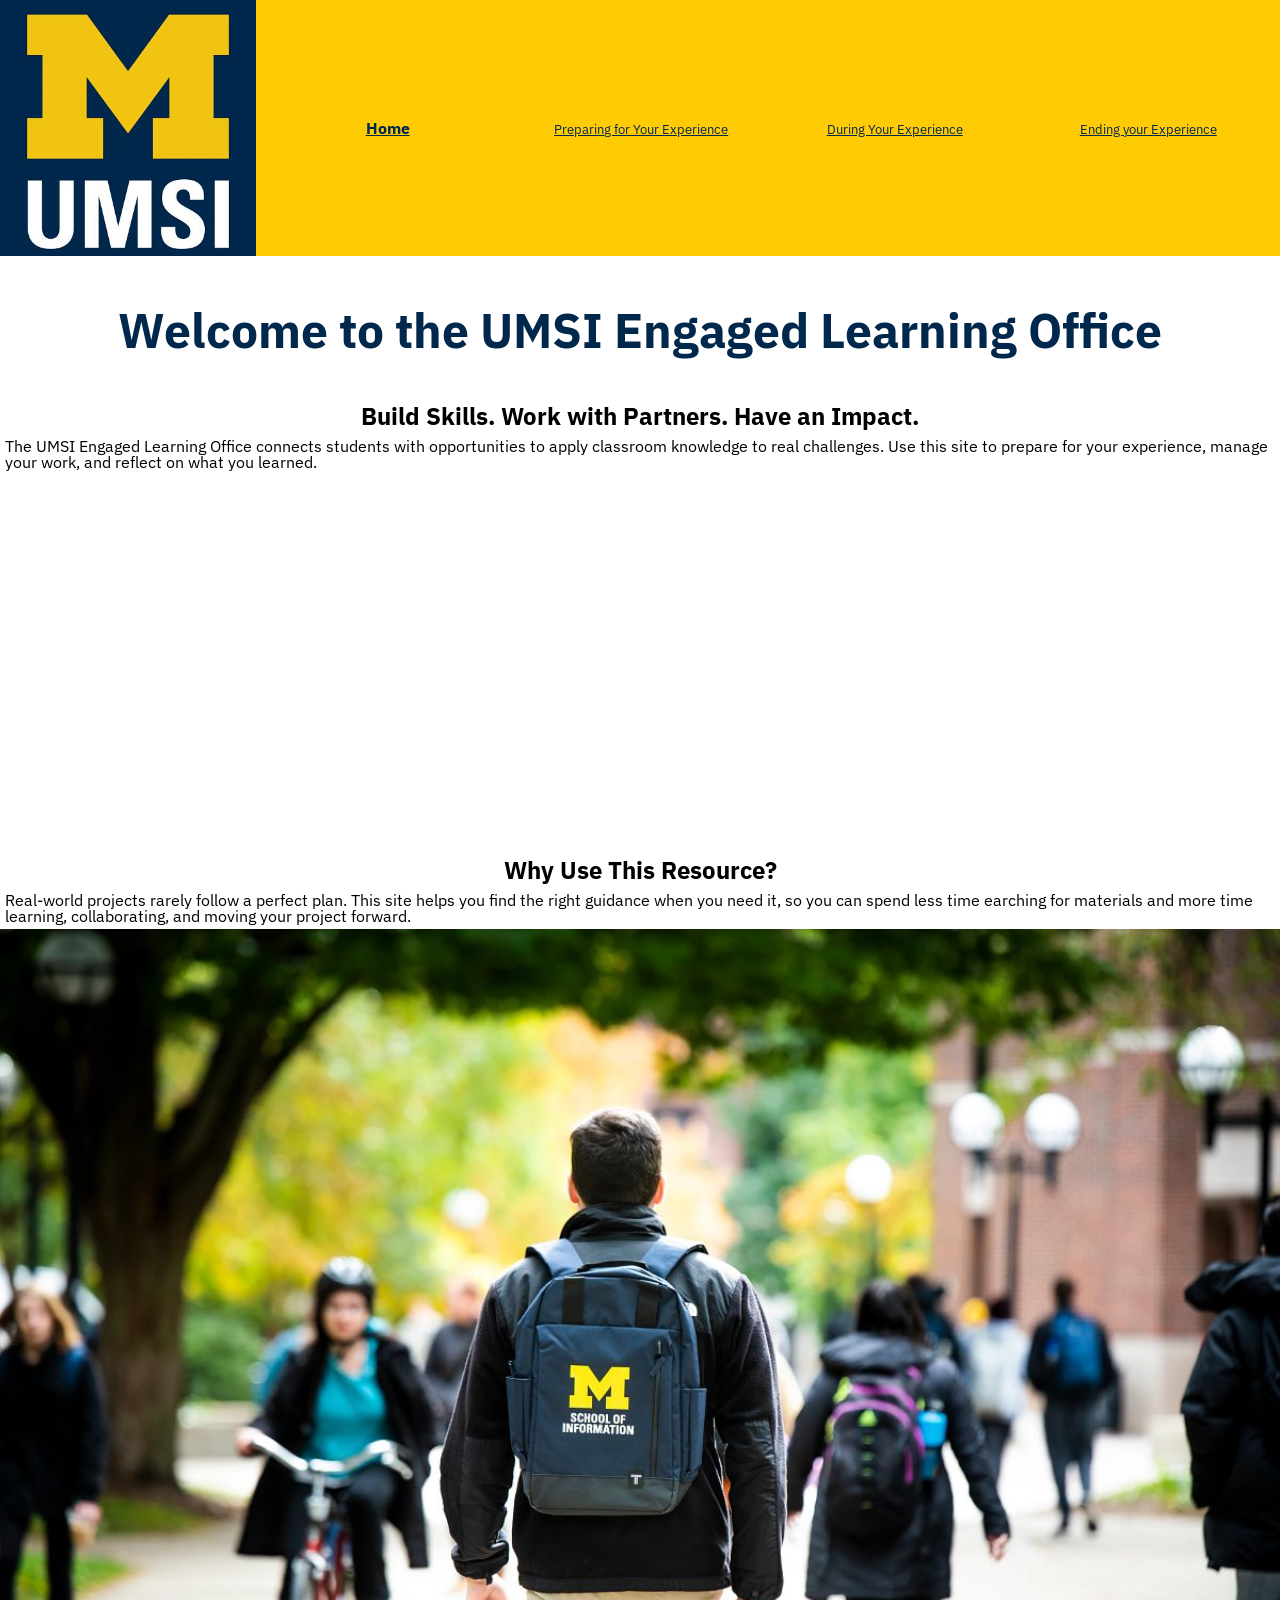
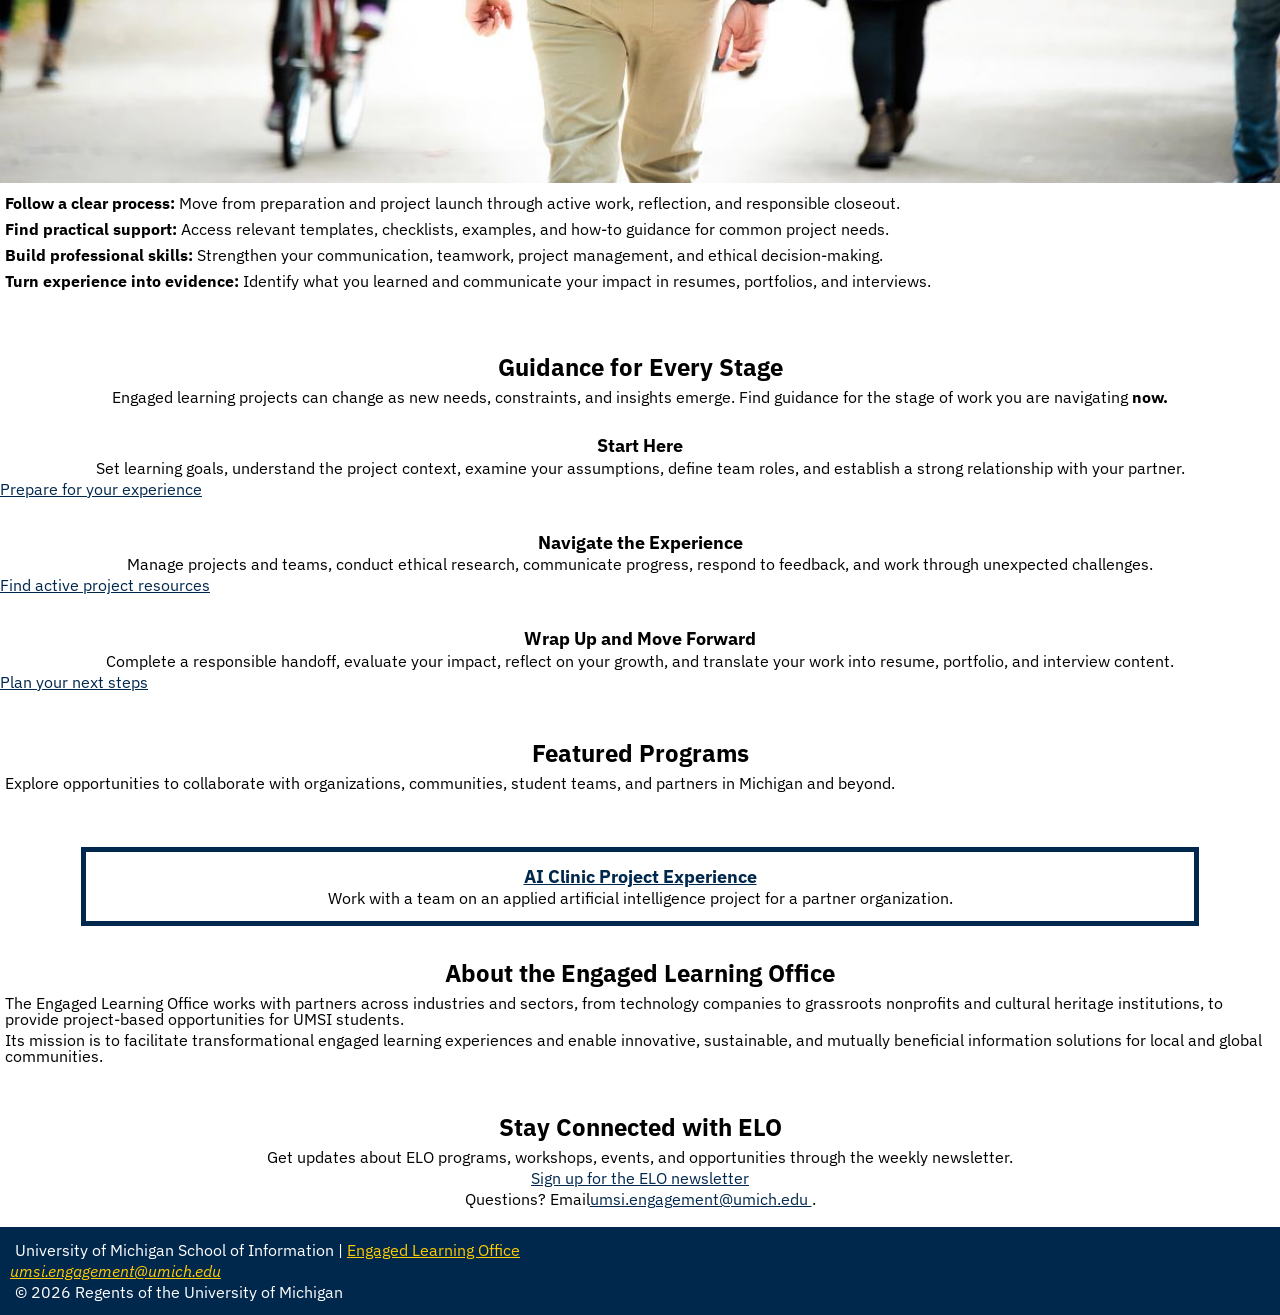
<file: index.html>
<!DOCTYPE html>
<html lang="en">
<head>
    <meta charset="UTF-8">
    <meta name="viewport" content="width=device-width, initial-scale=1.0">
    <title>Engaged Learning Resources | UMSI</title>
    <!--The following code was based off of the W3School tutorial for google fonts, found here: 
    https://www.w3schools.com/css/css_font_google.asp-->
    <link rel="stylesheet" href="https://fonts.googleapis.com/css?family=IBM+Plex+Sans"/>
    <link rel="stylesheet" href="css/html5reset.css"/>
    <link rel="stylesheet" href="css/style.css"/>

</head>
<body>

    <header>
  <a href = "#main" class="mainskip">Skip to Main Content</a>
        <img src="images/UMSI_signature_vertical_informal_solidblue.jpg" alt="UMSI Logo">
        <nav>
            <ul>
                <li><a href = "index.html" class="active">Home</a></li>
                <li><a href = "prep.html">Preparing for Your Experience</a></li>
                <li><a href="during.html">During Your Experience</a></li>
                <li><a href="end.html">Ending your Experience</a></li>
            </ul>
          </nav>

    </header>


    <main id="main">
    <h1>Welcome to the UMSI Engaged Learning Office</h1>
    <section>
      <h2>Build Skills. Work with Partners. Have an Impact.</h2>
      <p>
       The UMSI Engaged Learning Office connects students with opportunities to apply classroom knowledge to real challenges. Use this site to prepare for your experience, manage your work, and reflect on what you learned.
      </p>

      <iframe width="560" height="315" src="https://www.youtube.com/embed/81ZO9RfIJEQ?si=tBp82YWZMl1u7CVS" title="YouTube video player" frameborder="0" allow="accelerometer; autoplay; clipboard-write; encrypted-media; gyroscope; picture-in-picture; web-share" referrerpolicy="strict-origin-when-cross-origin" allowfullscreen></iframe>
         <!-- Note: this iframe might cause an Axe ARIA error - that's not on you that's on YouTube! -->
    </section><br>

<section>
    <h2>Why Use This Resource?</h2>

    <p>Real-world projects rarely follow a perfect plan. This site helps you find the right guidance when you need it, so you can spend less time earching for materials and more time learning, collaborating, and moving your project forward.
    </p>
        <img src="images/UMSI_CampusFall_UMSIBackpack_02.jpg" alt="A student wears a UMSI backpack in fall on the drag.">
    <ul>
        <li><strong>Follow a clear process:</strong> Move from preparation and project launch through active work, reflection, and responsible closeout.</li>
        <li><strong>Find practical support:</strong> Access relevant templates, checklists, examples, and how-to guidance for common project needs.</li>
        <li><strong>Build professional skills:</strong> Strengthen your communication, teamwork, project management, and ethical decision-making.</li>
        <li><strong>Turn experience into evidence:</strong> Identify what you learned and communicate your impact in resumes, portfolios, and interviews.</li>
    </ul>
</section><br>

 <section class="pages">
    <h2>Guidance for Every Stage</h2>
    <p>Engaged learning projects can change as new needs, constraints, and insights emerge. Find guidance for the stage of work you are navigating <strong>now.</strong></p><br>
    <article>
      <h3>Start Here</h3>
      <p>Set learning goals, understand the project context, examine your assumptions, define team roles, and establish a strong relationship with your partner.</p>
      <a href="prep.html">Prepare for your experience</a>
    </article><br>

    <article>
      <h3>Navigate the Experience</h3>
      <p>Manage projects and teams, conduct ethical research, communicate progress, respond to feedback, and work through unexpected challenges.</p>
      <a href="during.html">Find active project resources</a>
    </article><br>

    <article>
      <h3>Wrap Up and Move Forward</h3>
      <p>Complete a responsible handoff, evaluate your impact, reflect on your growth, and translate your work into resume, portfolio, and interview content.</p>
      <a href="end.html">Plan your next steps</a>
    </article>
  </section><br>

    <h2>Featured Programs</h2>
    <p>Explore opportunities to collaborate with organizations, communities, student teams, and partners in Michigan and beyond.</p><br>
   <section class="articles">
    <article>
    <h3><a href="https://mcompass.umich.edu/_portal/tds-program-brochure?programid=12810">AI Clinic Project Experience</a></h3>
    <p>Work with a team on an applied artificial intelligence project for a partner organization.</p>
    </article>

    <article>
    <h3><a href="https://mcompass.umich.edu/_portal/tds-program-brochure?programid=12556">A2 Data Dive</a></h3>
    <p>Use information and data skills to help address challenges identified by community organizations.</p>
    </article>

     <article>
      <h3><a href="https://mcompass.umich.edu/_portal/tds-program-brochure?programid=11297">Alternative Fall Break</a></h3>
      <p>Participate in a community-engaged learning experience during the University’s fall break.</p>
    </article>

    <article>
      <h3><a href="https://mcompass.umich.edu/_portal/tds-program-brochure?programid=10621">Alternative Spring Break (ASB)</a></h3>
       <p>Collaborate with communities and nonprofit organizations on information-related projects during spring break.</p>
    </article>

    <article>
      <h3><a href="https://mcompass.umich.edu/_portal/tds-program-brochure?programid=12294">Student Organization Engaged Learning Leaders</a></h3>
       <p>Develop leadership and project-management skills while supporting engaged learning through a UMSI student organization.</p>
    </article>

    <article>
      <h3><a href="https://www.si.umich.edu/student-life/study-abroad">Study Abroad</a></h3>
      <p>Build intercultural awareness and apply your learning in an international setting. </p>
    </article>
   </section>
  <section>
    <h2>About the Engaged Learning Office</h2>
    <p>The Engaged Learning Office works with partners across industries and sectors, from technology companies to grassroots nonprofits and cultural heritage institutions, to provide project-based opportunities for UMSI students.</p>
    <p>Its mission is to facilitate transformational engaged learning experiences and enable innovative, sustainable, and mutually beneficial information solutions for local and global communities.</p>
  </section><br>

  <aside>
    <h2>Stay Connected with ELO</h2>
    <p>Get updates about ELO programs, workshops, events, and opportunities through the weekly newsletter.</p>
    <div>
       <a href="https://umsi.info/elo-newsletter"> Sign up for the ELO newsletter</a>
    </div>
    <p>Questions? Email<a href="mailto:umsi.engagement@umich.edu">umsi.engagement@umich.edu </a>.</p>
  </aside>


        <!-- Content taken & modified from UMGPT with the prompt, "Write me a webpage of intro content to help meet the following requirements - this is for the home page": and then pasted in the client objectives & project requirements"
        UMGPT. (2026). UMGPT ( GPT-5.6 Sol September 7th version) [Large language model]. -->
    </main>
    <footer>
        <p>University of Michigan School of Information | <a href="https://www.si.umich.edu/programs/engaged-learning/about-engaged-learning-office">Engaged Learning Office </a></p>
      <address>
        <a href="mailto:umsi.engagement@umich.edu">umsi.engagement@umich.edu</a>
      </address>
      <p id="year">&copy; 2026 Regents of the University of Michigan</p>
    </footer>
</body>


<!-- Code taken and modified from the following website: https://www.codexworld.com/how-to/get-current-year-to-display-dynamic-year-in-copyright-using-javascript/, provided in the Canvas assignment details.-->
 <script>
  document.querySelector("footer #year").innerHTML = "&copy " + new Date().getFullYear() + " Regents of the University of Michigan";
</script>
</html>
</file>
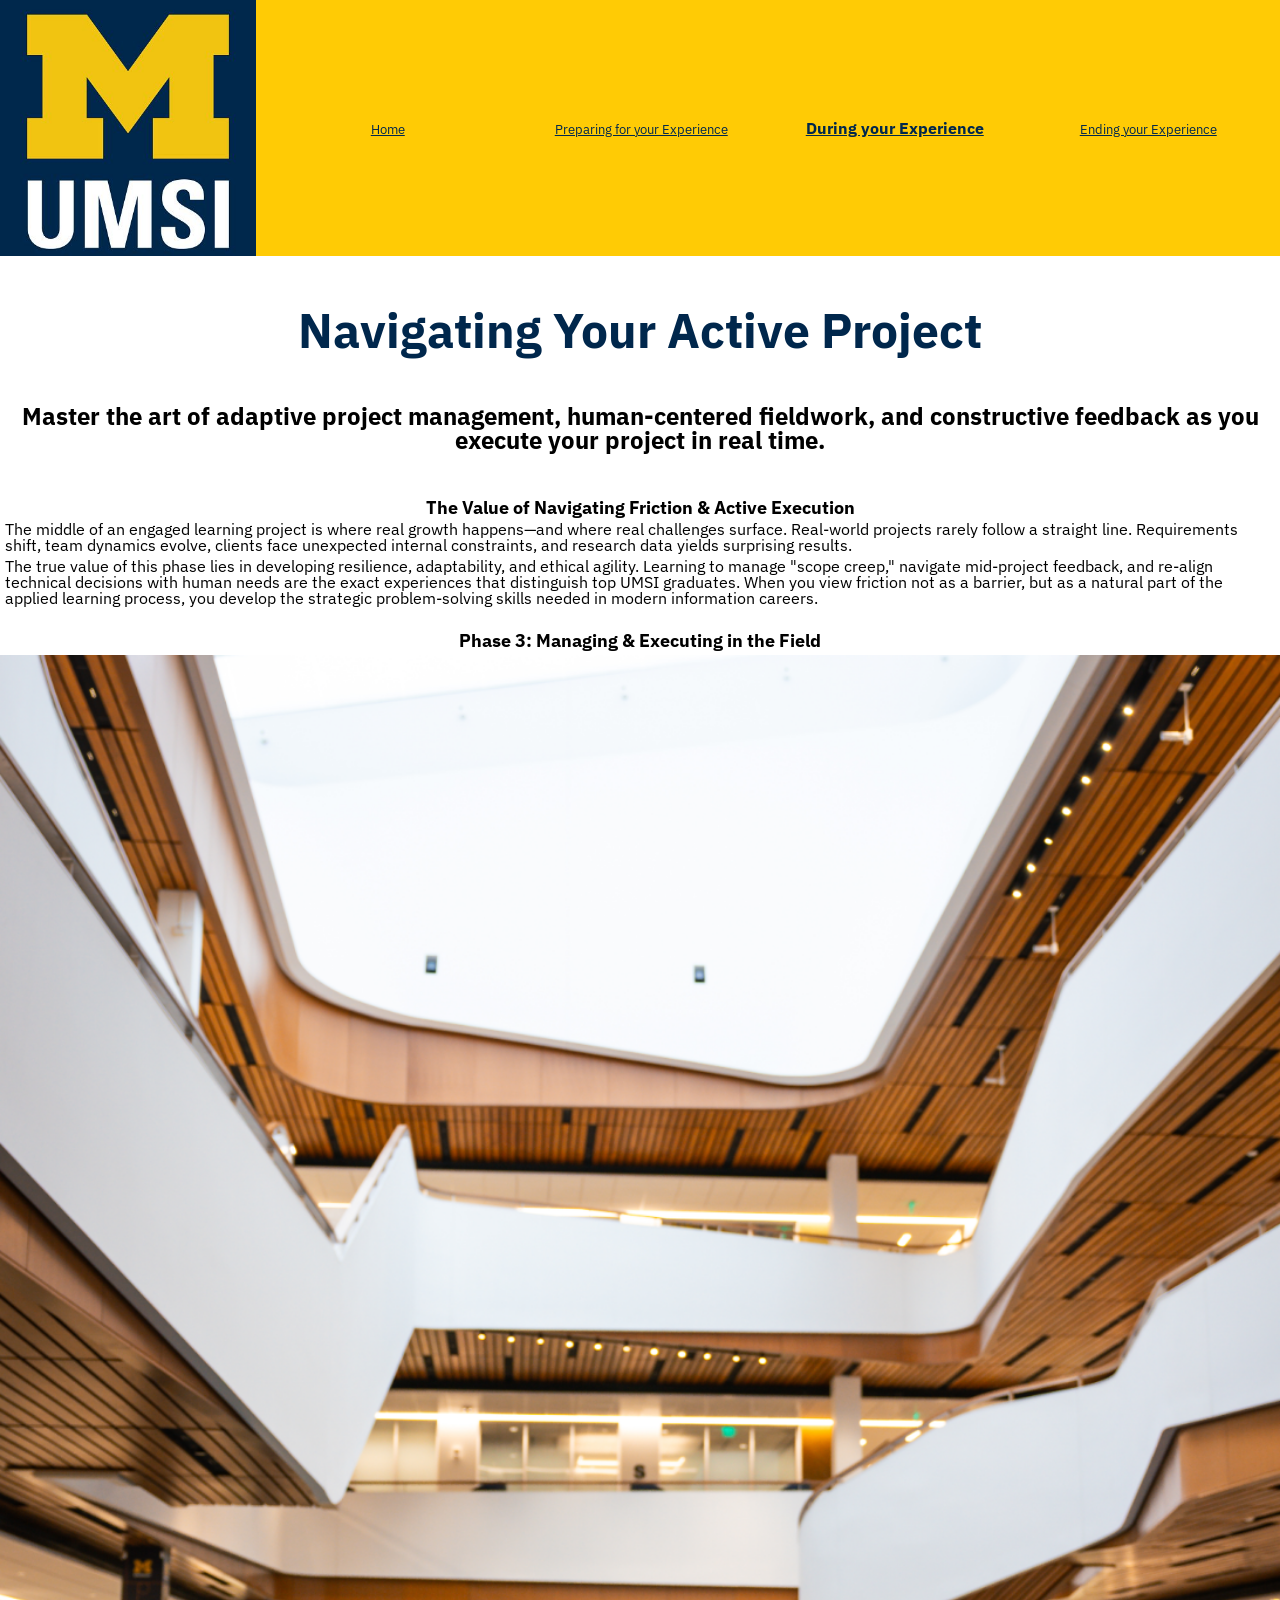
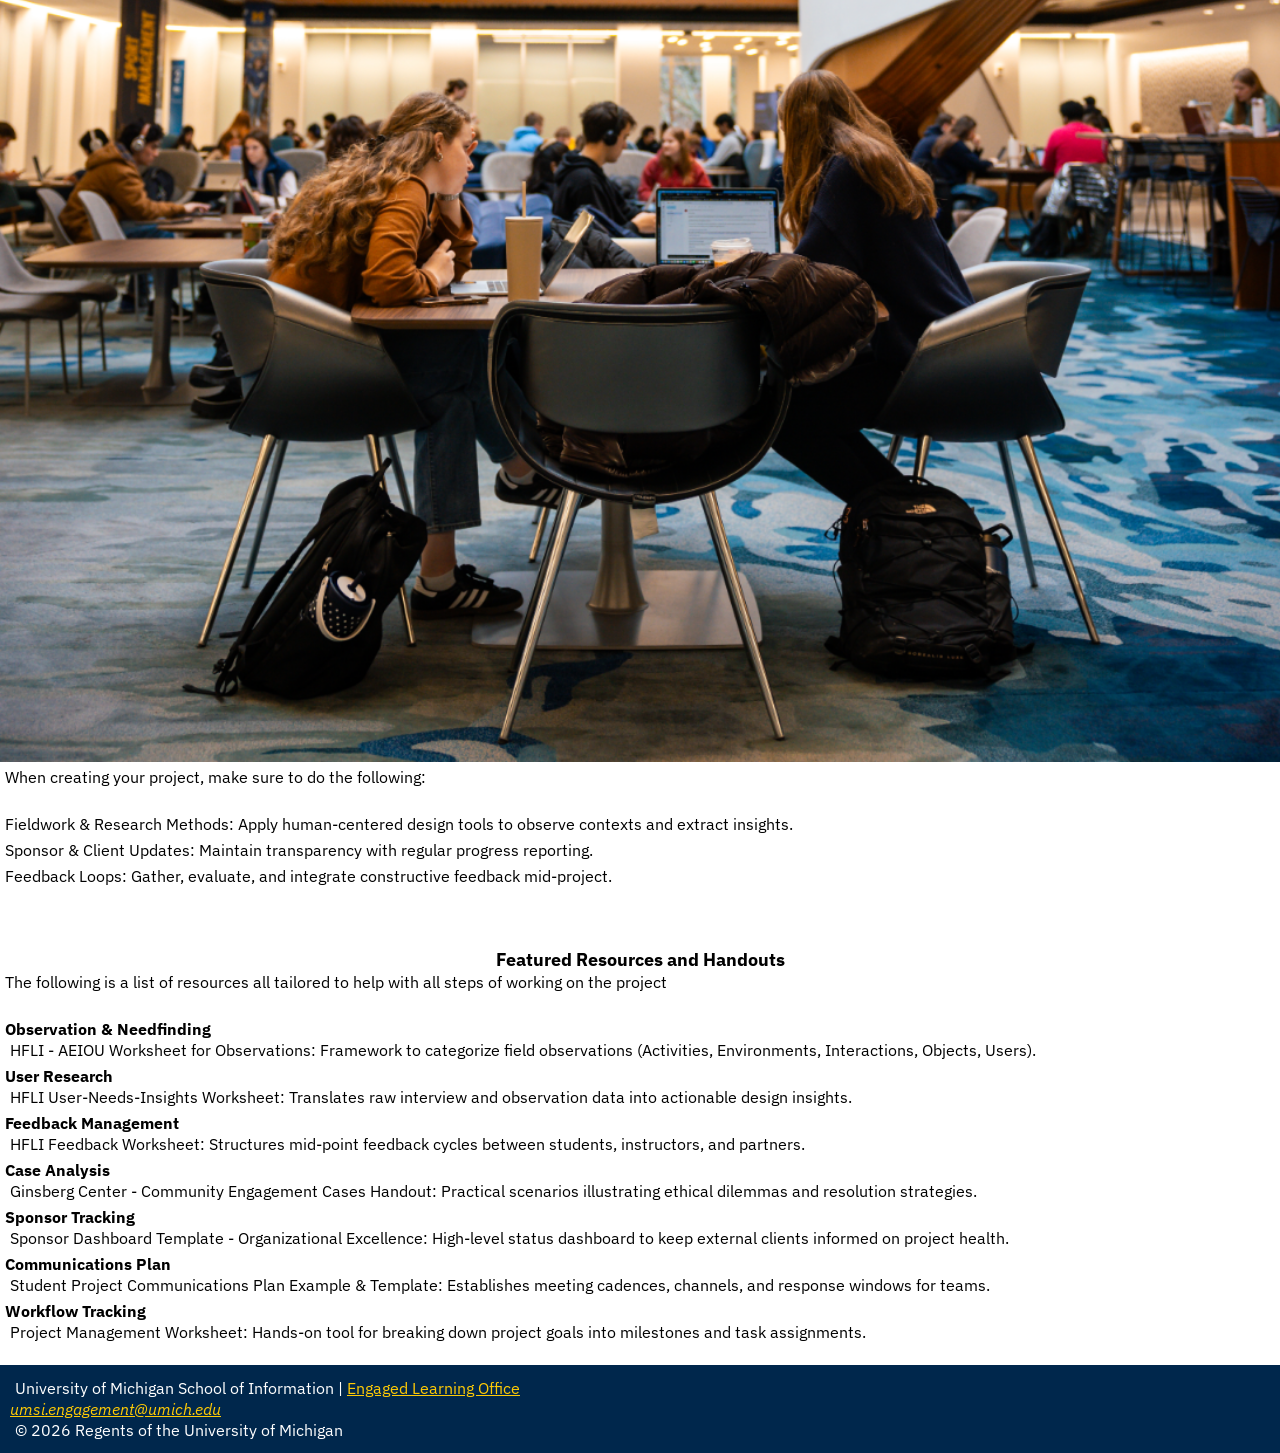
<file: during.html>
<!DOCTYPE html>
<html lang="en">
<head>
    <meta charset="UTF-8">
    <meta name="viewport" content="width=device-width, initial-scale=1.0">
    <title>Navigating your project</title>
        <!--The following code was based off of the W3School tutorial for google fonts, found here: 
    https://www.w3schools.com/css/css_font_google.asp-->
    <link rel="stylesheet" href="https://fonts.googleapis.com/css?family=IBM+Plex+Sans"/>
    <link rel="stylesheet" href="css/html5reset.css"/>
    <link rel="stylesheet" href="css/style.css"/>
</head> 
<body>
    <header>
        <a href="#main" class="mainskip">Skip to main content</a>
        <img src="images/UMSI_signature_vertical_informal_solidblue.jpg" alt="UMSI Logo">
        <nav>
            <ul>
                <li><a href="index.html">Home</a></li>
                <li><a href="prep.html">Preparing for your Experience</a></li>
                <li><a href="during.html" class="active">During your Experience</a></li>
                <li><a href="end.html">Ending your Experience</a></li>
            </ul>
        </nav>
    </header>


    <main id="main">
    <h1>Navigating Your Active Project</h1>
    <h2>Master the art of adaptive project management, human-centered fieldwork, and constructive feedback as you execute your project in real time.</h2>

    <section><br>
        <h3>The Value of Navigating Friction & Active Execution</h3>
        <p>
            The middle of an engaged learning project is where real growth happens—and where real challenges surface. Real-world projects rarely follow a straight line. Requirements shift, team dynamics evolve, clients face unexpected internal constraints, and research data yields surprising results.
        </p>
        <p>
            The true value of this phase lies in developing resilience, adaptability, and ethical agility. Learning to manage "scope creep," navigate mid-project feedback, and re-align technical decisions with human needs are the exact experiences that distinguish top UMSI graduates. When you view friction not as a barrier, but as a natural part of the applied learning process, you develop the strategic problem-solving skills needed in modern information careers.
        </p>
    </section>

    <section>
        <h3>Phase 3: Managing & Executing in the Field</h3>
        <img src="images/MCOMMONS_RESIZED.png" alt="Students working at the Pharmacy Building">
        <p>When creating your project, make sure to do the following:</p><br>
            <ul>
                <li>Fieldwork & Research Methods: Apply human-centered design tools to observe contexts and extract insights.</li>
                <li>Sponsor & Client Updates: Maintain transparency with regular progress reporting.</li>
                <li>Feedback Loops: Gather, evaluate, and integrate constructive feedback mid-project.</li>
            </ul>
    </section><br>

    <section>
        <h3>Featured Resources and Handouts</h3>
        <p>The following is a list of resources all tailored to help with all steps of working on the project</p><br>
        <ul id="resources">
            <li>
                <h4>Observation & Needfinding</h4>
                <p>HFLI - AEIOU Worksheet for Observations: Framework to categorize field observations (Activities, Environments, Interactions, Objects, Users).</p>
            </li>
            <li>
                <h4>User Research</h4>
                <p>HFLI User-Needs-Insights Worksheet: Translates raw interview and observation data into actionable design insights.</p>
            </li>
            <li>
                <h4>Feedback Management</h4>
                <p>HFLI Feedback Worksheet: Structures mid-point feedback cycles between students, instructors, and partners.</p>
            </li>
            <li>
                <h4>Case Analysis</h4>
                <p>Ginsberg Center - Community Engagement Cases Handout: Practical scenarios illustrating ethical dilemmas and resolution strategies.</p>
            </li>
            <li>
                <h4>Sponsor Tracking</h4>
                <p>Sponsor Dashboard Template - Organizational Excellence: High-level status dashboard to keep external clients informed on project health. </p>
            </li>
            <li>
                <h4>Communications Plan</h4>
                <p>Student Project Communications Plan Example & Template: Establishes meeting cadences, channels, and response windows for teams.</p>  
            </li>
            <li>
                <h4>Workflow Tracking</h4>
                <p>Project Management Worksheet: Hands-on tool for breaking down project goals into milestones and task assignments.</p>
            </li>
        </ul>
    </section>
    </main>
    <!--Content taken directly from ELO Content document-->
    <footer>
        <p>University of Michigan School of Information | <a href="https://www.si.umich.edu/programs/engaged-learning/about-engaged-learning-office">Engaged Learning Office </a></p>
      <address>
        <a href="mailto:umsi.engagement@umich.edu">umsi.engagement@umich.edu</a>
      </address>
      <p id="year">&copy; 2026 Regents of the University of Michigan</p>
    </footer>

</body>

<!-- Code taken and modified from the following website: https://www.codexworld.com/how-to/get-current-year-to-display-dynamic-year-in-copyright-using-javascript/, provided in the Canvas assignment details.-->
 <script>
  document.querySelector("footer #year").innerHTML = "&copy " + new Date().getFullYear() + " Regents of the University of Michigan";
</script>

</html>
</file>
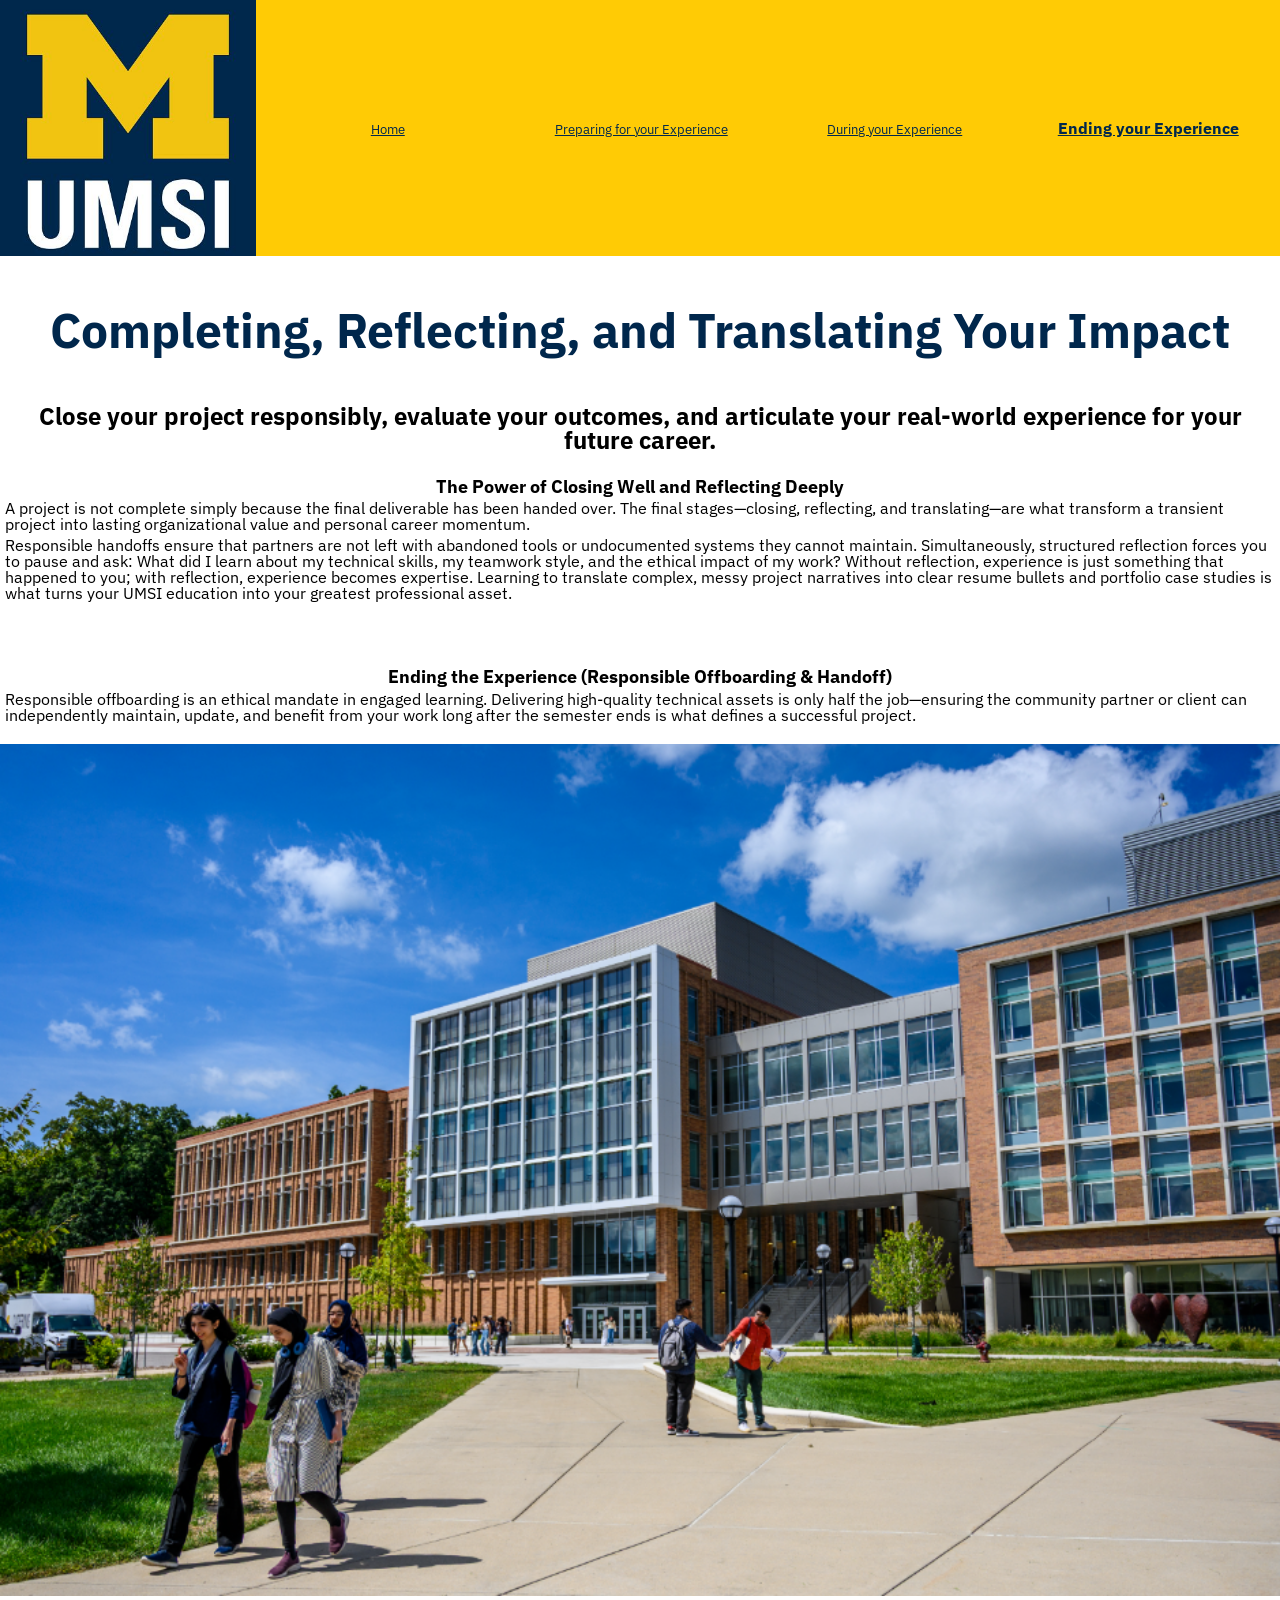
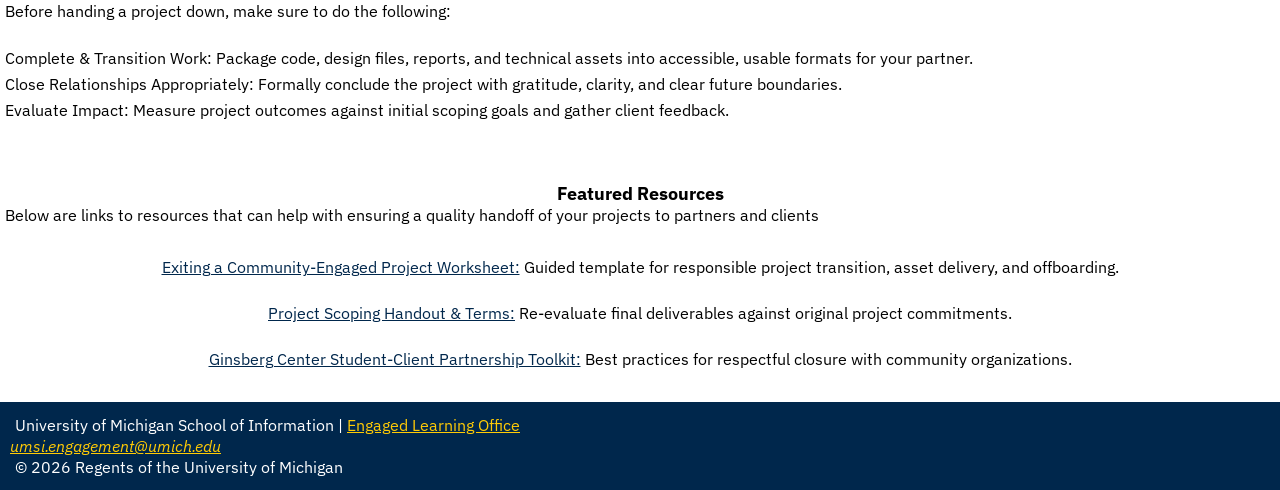
<file: end.html>
<!DOCTYPE html>
<html lang="en">
<head>
    <meta charset="UTF-8">
    <meta name="viewport" content="width=device-width, initial-scale=1.0">
    <title>Ending your experience</title>
        <!--The following code was based off of the W3School tutorial for google fonts, found here: 
    https://www.w3schools.com/css/css_font_google.asp-->
    <link rel="stylesheet" href="https://fonts.googleapis.com/css?family=IBM+Plex+Sans"/>
    <link rel="stylesheet" href="css/html5reset.css"/>
    <link rel="stylesheet" href="css/style.css"/>
</head>
<body>
    <a href="#main" class="mainskip">Skip to main content</a>
    <header>
        <img src="images/UMSI_signature_vertical_informal_solidblue.jpg" alt="UMSI Logo">
        <nav>
            <ul>
                <li><a href="index.html">Home</a></li>
                <li><a href="prep.html">Preparing for your Experience</a></li>
                <li><a href="during.html">During your Experience</a></li>
                <li><a href="end.html" class="active">Ending your Experience</a></li>
            </ul>
        </nav>
    </header>

    <main id="main">
        <h1>Completing, Reflecting, and Translating Your Impact</h1>
        <h2>Close your project responsibly, evaluate your outcomes, and articulate your real-world experience for your future career.</h2>

        <section>
            <h3>The Power of Closing Well and Reflecting Deeply</h3>
            <p>
                A project is not complete simply because the final deliverable has been handed over. 
                The final stages—closing, reflecting, and translating—are what transform a transient project into lasting organizational value and personal career momentum.
            </p>

            <p>
                Responsible handoffs ensure that partners are not left with abandoned tools or undocumented systems they cannot maintain. Simultaneously, structured reflection forces you to pause and ask: What did I learn about my technical skills, my teamwork style, and the ethical impact of my work? 
                Without reflection, experience is just something that happened to you; with reflection, experience becomes expertise. 
                Learning to translate complex, messy project narratives into clear resume bullets and portfolio case studies is what turns your UMSI education into your greatest professional asset.
            </p>
        </section><br>


        <section>
            <h3>Ending the Experience (Responsible Offboarding & Handoff)</h3>
            <p>
                Responsible offboarding is an ethical mandate in engaged learning. 
                Delivering high-quality technical assets is only half the job—ensuring the community partner or client can independently maintain, update, and benefit from your work long after the semester ends is what defines a successful project.
            </p><br>
            <img src="images/LCSIB_RESIZED.png" alt="Picture of the LCSIB.">
            <p>Before handing a project down, make sure to do the following:</p><br>
            <ul>
                <li>Complete & Transition Work: Package code, design files, reports, and technical assets into accessible, usable formats for your partner.</li>
                <li>Close Relationships Appropriately: Formally conclude the project with gratitude, clarity, and clear future boundaries.</li>
                <li>Evaluate Impact: Measure project outcomes against initial scoping goals and gather client feedback.</li>
            </ul>
        </section><br>

        <section>
            <h3>Featured Resources</h3>
            <p>Below are links to resources that can help with ensuring a quality handoff of your projects to partners and clients</p><br>
            <ul class="links">
                <li><a href="https://docs.google.com/document/d/1-gfg_EZ3T8pa3T0a130Qvtpl1bYoLOVEHSNpGHcJtFA/edit?usp=drive_link">Exiting a Community-Engaged Project Worksheet:</a> Guided template for responsible project transition, asset delivery, and offboarding.</li>
                <li><a href="https://docs.google.com/document/d/1TrEDolwmOIlXgYgAP9VvlOGoYOwFfe6KxzZOgZSVYVw/edit?usp=drive_link">Project Scoping Handout & Terms:</a> Re-evaluate final deliverables against original project commitments.</li>
                <li><a href="https://ginsberg.umich.edu/article/campus-community-partnerships-toolkit">Ginsberg Center Student-Client Partnership Toolkit:</a> Best practices for respectful closure with community organizations.</li>
            </ul>
        </section>
    </main>

    <!--Content taken directly from ELO Content document-->
    <footer>
        <p>University of Michigan School of Information | <a href="https://www.si.umich.edu/programs/engaged-learning/about-engaged-learning-office">Engaged Learning Office </a></p>
      <address>
        <a href="mailto:umsi.engagement@umich.edu">umsi.engagement@umich.edu</a>
      </address>
      <p id="year">&copy; 2026 Regents of the University of Michigan</p>
    </footer>
</body>

<!-- Code taken and modified from the following website: https://www.codexworld.com/how-to/get-current-year-to-display-dynamic-year-in-copyright-using-javascript/, provided in the Canvas assignment details.-->
 <script>
  document.querySelector("footer #year").innerHTML = "&copy " + new Date().getFullYear() + " Regents of the University of Michigan";
</script>
</html>
</file>
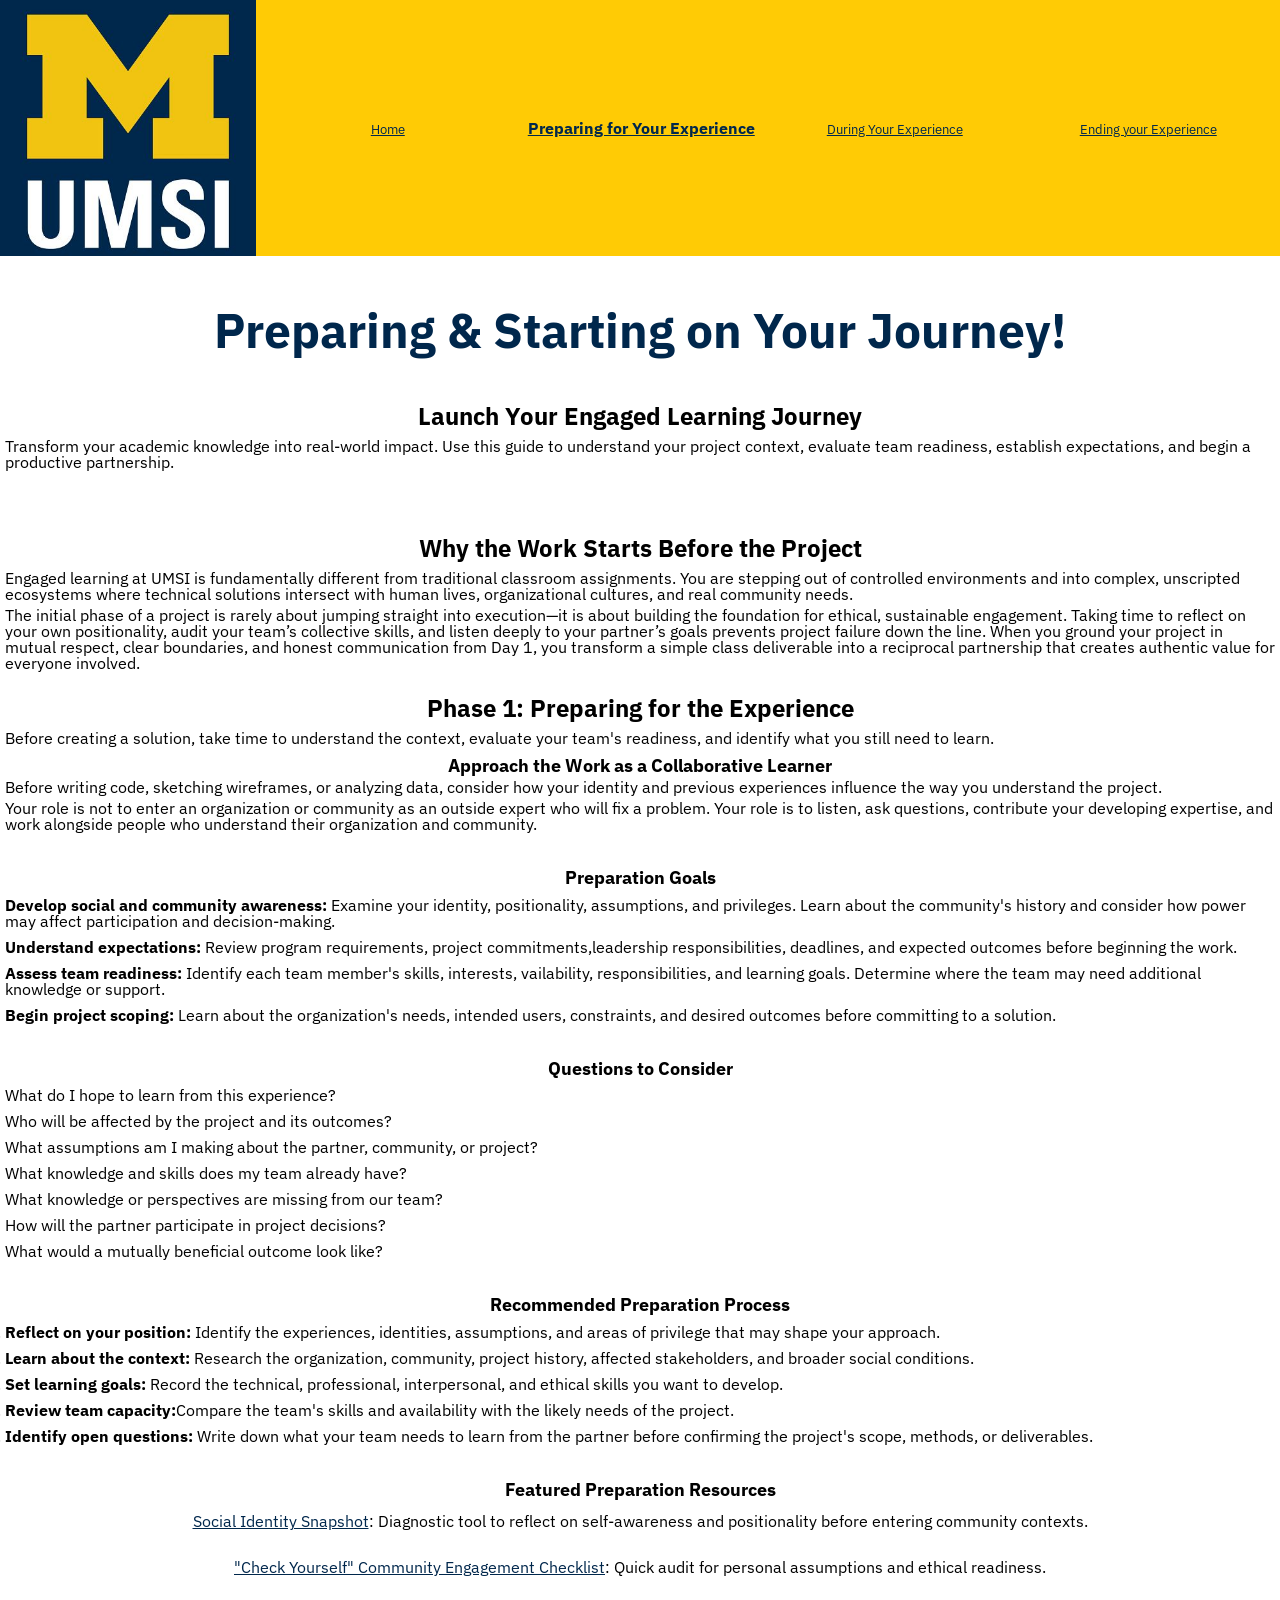
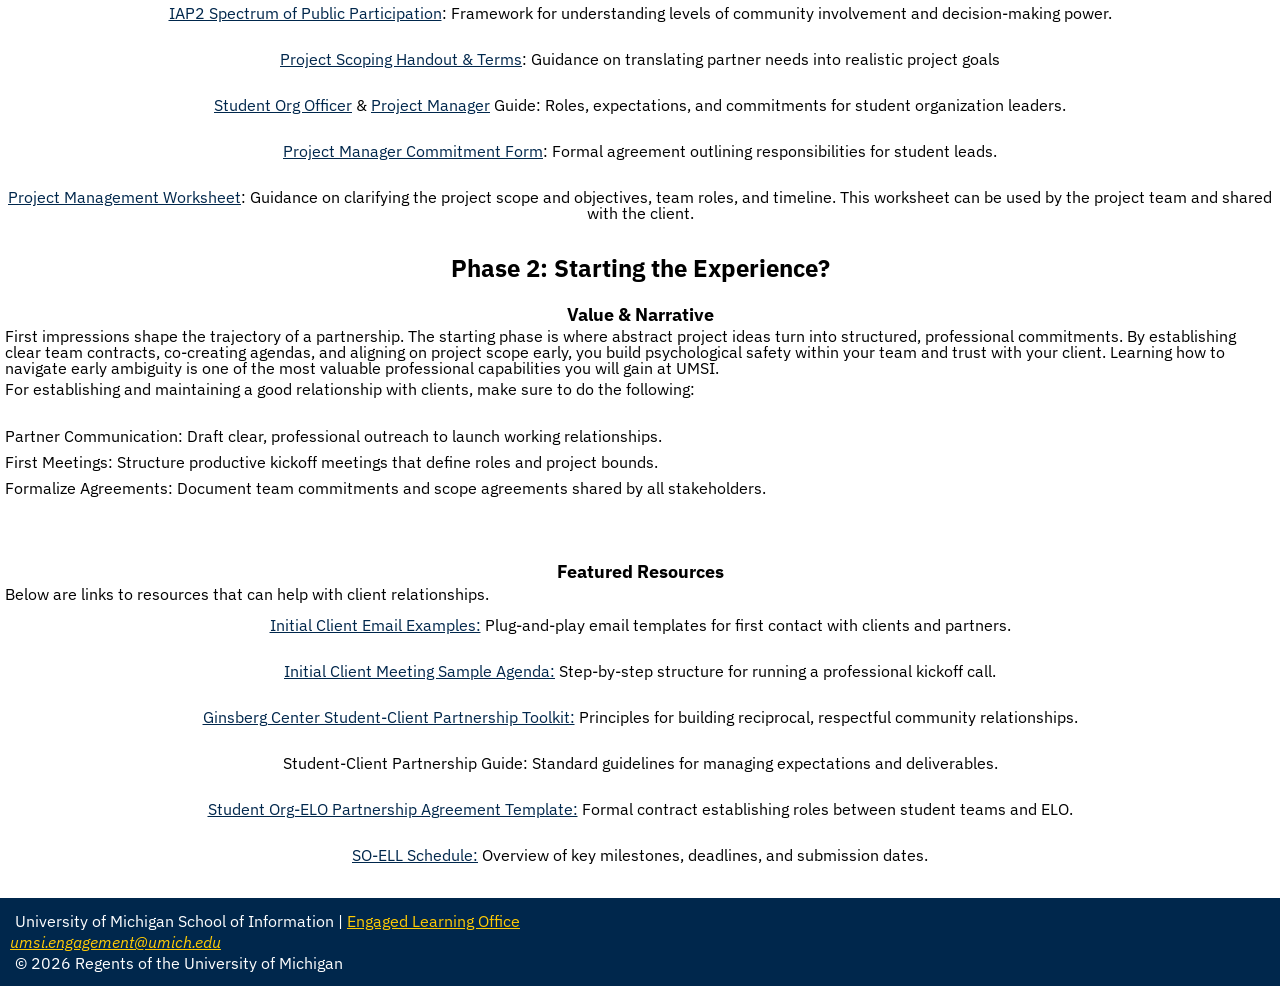
<file: prep.html>
<!DOCTYPE html>
<html lang="en">
<head>
    <meta charset="UTF-8">
    <meta name="viewport" content="width=device-width, initial-scale=1.0">
    <title>Preparing and Starting your Journey</title>
        <!--The following code was based off of the W3School tutorial for google fonts, found here: 
    https://www.w3schools.com/css/css_font_google.asp-->
    <link rel="stylesheet" href="https://fonts.googleapis.com/css?family=IBM+Plex+Sans"/>
    <link rel="stylesheet" href="css/html5reset.css"/>
    <link rel="stylesheet" href="css/style.css"/>
</head>
<body>

    <header>

  <a href = "#main" class="mainskip">Skip to Main Content</a>
        <img src="images/UMSI_signature_vertical_informal_solidblue.jpg" alt="UMSI Logo">
        <nav>
            <ul>
                <li><a href = "index.html">Home</a></li>
                <li><a href = "prep.html" class="active">Preparing for Your Experience</a></li>
                <li><a href = "during.html">During Your Experience</a></li>
                <li><a href = "end.html">Ending your Experience</a></li>
            </ul>
        </nav>
  </header>


<main id="main">
  <h1>Preparing & Starting on Your Journey!</h1>
<section>
  <h2>Launch Your Engaged Learning Journey</h2>
  <p>Transform your academic knowledge into real-world impact. Use this guide to understand your project context, evaluate team readiness, establish expectations, and begin a productive partnership.</p>
</section><br>

<section>
  <h2>Why the Work Starts Before the Project</h2>
  <p>Engaged learning at UMSI is fundamentally different from traditional classroom assignments. You are stepping out of controlled environments and into complex, unscripted ecosystems where technical solutions intersect with human lives, organizational cultures, and real community needs.</p>
  <p>The initial phase of a project is rarely about jumping straight into execution—it is about building the foundation for ethical, sustainable engagement. Taking time to reflect on your own positionality, audit your team’s collective skills, and listen deeply to your partner’s goals prevents project failure down the line. When you ground your project in mutual respect, clear boundaries, and honest communication from Day 1, you transform a simple class deliverable into a reciprocal partnership that creates authentic value for everyone involved.</p>


</section>

<section>
  <h2>Phase 1: Preparing for the Experience</h2>
  <p>Before creating a solution, take time to understand the context, evaluate your team's readiness, and identify what you still need to learn.</p>
  <article>
    <h3>Approach the Work as a Collaborative Learner</h3>
    <p>Before writing code, sketching wireframes, or analyzing data, consider how your identity and previous experiences influence the way you understand the project.</p>
    <p>Your role is not to enter an organization or community as an outside expert who will fix a problem. Your role is to listen, ask questions, contribute your developing expertise, and work alongside people who understand their organization and community.</p>
  </article><br>

  <article>
    <h3>Preparation Goals</h3>
    <ul>
      <li><strong>Develop social and community awareness:</strong> Examine your identity, positionality, assumptions, and privileges. Learn about the community's history and consider how power may affect participation and decision-making.
      </li>
      <li><strong>Understand expectations:</strong> Review program requirements, project commitments,leadership responsibilities, deadlines, and expected outcomes before beginning the work.</li>
      <li><strong>Assess team readiness:</strong> Identify each team member's skills, interests, vailability, responsibilities, and learning goals. Determine where the team may need additional knowledge or support.</li>
      <li><strong>Begin project scoping:</strong> Learn about the organization's needs, intended users, constraints, and desired outcomes before committing to a solution.
      </li>
    </ul>
  </article><br>

  <article class="questions">
    <h3>Questions to Consider</h3>
    <ul>
      <li>What do I hope to learn from this experience?</li>
      <li>Who will be affected by the project and its outcomes?</li>
      <li>What assumptions am I making about the partner, community, or project?</li>
      <li>What knowledge and skills does my team already have?</li>
      <li>What knowledge or perspectives are missing from our team?</li>
      <li>How will the partner participate in project decisions?</li>
      <li>What would a mutually beneficial outcome look like?</li>
    </ul>
  </article><br>

  <article>
    <h3>Recommended Preparation Process</h3>
    <ol>
      <li><strong>Reflect on your position:</strong> Identify the experiences, identities, assumptions, and areas of privilege that may shape your approach.</li>
      <li><strong>Learn about the context:</strong> Research the organization, community, project history, affected stakeholders, and broader social conditions.</li>
      <li><strong>Set learning goals:</strong> Record the technical, professional, interpersonal, and ethical skills you want to develop.</li>
      <li><strong>Review team capacity:</strong>Compare the team's skills and availability with the likely needs of the project. </li>
      <li><strong>Identify open questions:</strong> Write down what your team needs to learn from the partner before confirming the project's scope, methods, or deliverables.
      </li>
    </ol>
  </article><br>

  <article>
    <h3>Featured Preparation Resources</h3>
    <ul class="links">
      <li><a href="https://sites.lsa.umich.edu/equitable-teaching/social-identity-snapshot">Social Identity Snapshot</a>: Diagnostic tool to reflect on self-awareness and positionality before entering community contexts.</li>
      <li><a href="https://docs.google.com/document/d/1Qt9YeStVwDHjwJhOLAz42JSNQR2lFMurdUtxtdrGkuc/edit?tab=t.0#heading=h.ch0bvccjkrzn">"Check Yourself" Community Engagement Checklist</a>: Quick audit for personal assumptions and ethical readiness.</li>
      <li><a href="https://drive.google.com/file/d/1zc1RNlrDxV51-muOERdDTnINQcquJpOA/view?usp=sharing">IAP2 Spectrum of Public Participation</a>: Framework for understanding levels of community involvement and decision-making power.</li>
      <li><a href="https://docs.google.com/document/d/1TrEDolwmOIlXgYgAP9VvlOGoYOwFfe6KxzZOgZSVYVw/edit?usp=drive_link">Project Scoping Handout & Terms</a>: Guidance on translating partner needs into realistic project goals</li>
      <li><a href="https://docs.google.com/document/d/1AexsV_JeSd0kRUBbcifZpfBu6y6Zi8Y0iJScp1I3gkM/edit?usp=drive_link">Student Org Officer</a> & <a href="https://docs.google.com/document/u/0/d/1uwOOS0TrXWzcSShj8DUFpckWo0t1UNu_Q7WVbZnLhX0/edit">Project Manager</a> Guide: Roles, expectations, and commitments for student organization leaders.</li>
      <li><a href="https://docs.google.com/document/d/1U4lCNGyWKJ3C2i_VgFqAR45Z4zF1FehuthuqT-M2wdI/edit?usp=drive_link">Project Manager Commitment Form</a>: Formal agreement outlining responsibilities for student leads.</li>
      <li id="final"><a href="https://docs.google.com/document/d/1twc-7TYWmb_PNrOBiDI1NuJqJAuhluTICr22GRd_NLc/edit?usp=drive_link">Project Management Worksheet</a>: Guidance on clarifying the project scope and objectives, team roles, and timeline. This worksheet can be used by the project team and shared with the client.</li>
    </ul>
  </article>
</section>
<section>
  <h2>Phase 2: Starting the Experience?</h2>
</section>

<section>
    <h3>Value & Narrative</h3>
    <p>
      First impressions shape the trajectory of a partnership. The starting phase is where abstract project ideas turn into structured, professional commitments. By establishing clear team contracts, co-creating agendas, and aligning on project scope early, you build psychological safety within your team and trust with your client. Learning how to navigate early ambiguity is one of the most valuable professional capabilities you will gain at UMSI.
    </p>

    <p>For establishing and maintaining a good relationship with clients, make sure to do the following:</p><br>
    <ul id="relationship">
        <li>Partner Communication: Draft clear, professional outreach to launch working relationships.</li>
        <li>First Meetings: Structure productive kickoff meetings that define roles and project bounds.</li>
        <li>Formalize Agreements: Document team commitments and scope agreements shared by all stakeholders.</li>
    </ul>
</section><br>

<section>
    <h3>Featured Resources</h3>
    <p>Below are links to resources that can help with client relationships.</p>
    <ul class="links">
        <li><a href="https://docs.google.com/document/d/1fWFXwoW5fKX_Tctn97Gio5XZDwILNlqIOyKKE8Yk5J0/edit?tab=t.0">Initial Client Email Examples:</a> Plug-and-play email templates for first contact with clients and partners.</li>
        <li><a href="https://docs.google.com/document/d/1ItXxYauAcPoaGMUZWuJsX-OLFfGmeBOWT7JNhoZxGyU/edit?tab=t.0#heading=h.5s4q95ogo5af">Initial Client Meeting Sample Agenda:</a> Step-by-step structure for running a professional kickoff call.</li>
        <li><a href="https://ginsberg.umich.edu/article/campus-community-partnerships-toolkit">Ginsberg Center Student-Client Partnership Toolkit:</a> Principles for building reciprocal, respectful community relationships.</li>
        <li>Student-Client Partnership Guide: Standard guidelines for managing expectations and deliverables.</li>
        <li><a href="https://docs.google.com/document/d/1y5Y2wc1ADz0n_ht26kPYlFK3Zm9i3UR_Z0OMWP3Q_xQ/edit?tab=t.0">Student Org-ELO Partnership Agreement Template:</a> Formal contract establishing roles between student teams and ELO.</li>
        <li><a href="https://docs.google.com/spreadsheets/d/1YeK2WerSbhaU5hjEg9wxdXmzBx9lgRy2yHBKAH-SxiA/edit?gid=166831640#gid=166831640">SO-ELL Schedule:</a> Overview of key milestones, deadlines, and submission dates.</li>
    </ul>
  </section>

<!-- Content taken & modified from UMGPT with the prompt, "for the same content write me some intro content and resources for a prep page using the ELO content below" - this was after I had asked for content for the home page. " UMGPT. (2026). UMGPT ( GPT-5.6 Sol September 7th version) [Large language model]. -->
<!-- Content for Phase 2 taken directly from ELO Content Document-->
</main>
    <footer>
        <p>University of Michigan School of Information | <a href="https://www.si.umich.edu/programs/engaged-learning/about-engaged-learning-office">Engaged Learning Office </a></p>
      <address>
        <a href="mailto:umsi.engagement@umich.edu">umsi.engagement@umich.edu</a>
      </address>
      <p id="year">&copy; 2026 Regents of the University of Michigan</p>
    </footer>
    
</body>

<!-- Code taken and modified from the following website: https://www.codexworld.com/how-to/get-current-year-to-display-dynamic-year-in-copyright-using-javascript/, provided in the Canvas assignment details.-->
 <script>
  document.querySelector("footer #year").innerHTML = "&copy " + new Date().getFullYear() + " Regents of the University of Michigan";
</script>

</html>
</file>
<file: css/style.css>
.mainskip{
    position: absolute;
    top: -1000px;
    overflow: hidden;
}

.mainskip:focus{
    top:25px;
}

/*
Wrote the css section of code above this after looking at the following page by W3Schools:
https://www.w3schools.com/accessibility/accessibility_skip_links.php
*/


/*
The following code was based off of the W3School tutorial for google fonts, found here: 
https://www.w3schools.com/css/css_font_google.asp
*/
body{
    font-family: 'IBM Plex Sans';
}


header{
    display: grid;
    grid-template-columns: 1fr 1fr 1fr 1fr 1fr;
    background-color: #FFCB05;
    align-items: center;
}

header img{
    grid-column: 1/1;
    width: 1fr;
}

header h1{
    grid-row:2/2;
    grid-column: 1/span all;
}

nav{
    background-color: #FFCB05;
    grid-column: 2/span all;
    text-align: center;
}

h1{
    margin-top: 50px;
    margin-bottom: 50px;
    text-align: center;
    font-size: 300%;
    font-weight: bold;
    color:#00274C;
}

h2{
    margin: 10px;
    font-size: 150%;
    text-align: center;
    font-weight: bold;
}

h3{
    margin: 5px;
    font-size: 115%;
}

nav ul{
    display: grid;
    grid-template-columns: 1fr 1fr 1fr 1fr;
}

nav ul li a{
    font-size: 80%;
    text-align: center;
    margin: 50% 5% 5% 5%
}


.active{
    font-size: 100%;
    color: #00274C;
    font-weight: bolder;
   
}

ul{
    margin: 5px;
}

ul li{
    margin-top: 10px;
    margin-bottom: 10px;
}

ol{
    margin: 5px;
}

ol li{
    margin-top: 10px;
    margin-bottom: 10px;
}

footer{
    margin-top: 20px;
    padding: 10px;
    background-color: #00274C;
    color: white;
}

footer a{
    color: #FFCB05;
}


img{
    width: 100%;
    align-items: center;
}

iframe{
    width: 95%;
    align-content: center;
}

p{
    margin: 5px;
}


section>a{
    margin: 5px;
}

section{
    margin-top: 25px;
    margin-bottom: 25px;
}

/*Code was taken and modified from the following website: https://www.w3schools.com/css/css_link.asp*/

a{
   text-decoration: underline;
   color: #00274C;
}

/* Code for the article section taken and modified from the following: https://developer.mozilla.org/en-US/docs/Web/CSS/Guides/Overflow/Carousels, in use of styling the articles in a flex with snapping and having the arrows. That code is below*/

.articles{
    display: flex;
    overflow-x: scroll;
    scroll-snap-type: x mandatory;
    anchor-name: --anchor;
}


.articles article{
    flex: 0 0 85%;
    text-align: center;
    scroll-snap-align: center;
    border: #00274C 5px solid;
    margin-left: 10%;
    margin-right: 10%;
    padding: 10px;
}

.articles::scroll-button(*){
    font-size: 2rem;
    color: black;
    cursor: pointer;
    position: absolute;
    position-anchor: --anchor;
}

.articles::scroll-button(left){
    content: "<" / "Previous";
    right: calc(anchor(left) - 70px);
    bottom: calc(anchor(top) - 13px);
}

.articles::scroll-button(right){
    content: ">" / "Next"; 
    right: calc(anchor(right) + 20px);
    bottom: calc(anchor(top) - 13px);
}



/* This section was written with code taken and modified from https://developer.mozilla.org/en-US/docs/Web/CSS/Guides/Overflow/Carousels*/


.links{
    display: grid;
    grid-template-columns: 1fr;
    text-align: center;
    gap: 10px;
}

.pages h3{
    text-align: center;
}

.pages a{
    margin-bottom: 10px;
    text-align: center;
}

.pages p{
    text-align: center;
}

h3{
    text-align: center;
}

article{
    margin: 10px 0px 10px 0px;
}

aside{
    text-align: center;
}

footer p{
    text-align: left;
}

#errorlinks{
    display: grid;
    grid-template-columns: 1fr 1fr 1fr 1fr;
}

#errorlinks a{
    font-size: 50px;
    text-align: center;
}

@media (min-width: 1440px) {

    nav ul li a{
        font-size: 200%;
    }

    .active{
        font-size: 300%;
        color: #00274C;
        font-weight: bolder;
   }

   p{
    font-size: 20px;
    text-align: center;
   }

   li{
    font-size: 20px;
   }

   article {
    text-align: center;
   }

    article a{
    text-align: center;
    font-size: 20px;
   }

   h1{
    font-size: 400%;
   }
    h2{
    font-size: 250%;
   }
    h3{
    font-size: 175%;
   }

   /*Code with list-style was made with help from the following website: https://www.w3schools.com/cssref/pr_list-style.php*/

   .links{
        grid-template-columns: 1fr 1fr 1fr;
        list-style: none;
   }

   .links #final{
        grid-column: 1/4;
   }

   #relationship{
    text-align: center;
   }

   #resources{
    display: grid;
    grid-template-columns: 1fr 1fr 1fr 1fr;
    list-style: none;
   }

   #resources h4{
    text-align: center;
   }

}
</file>
